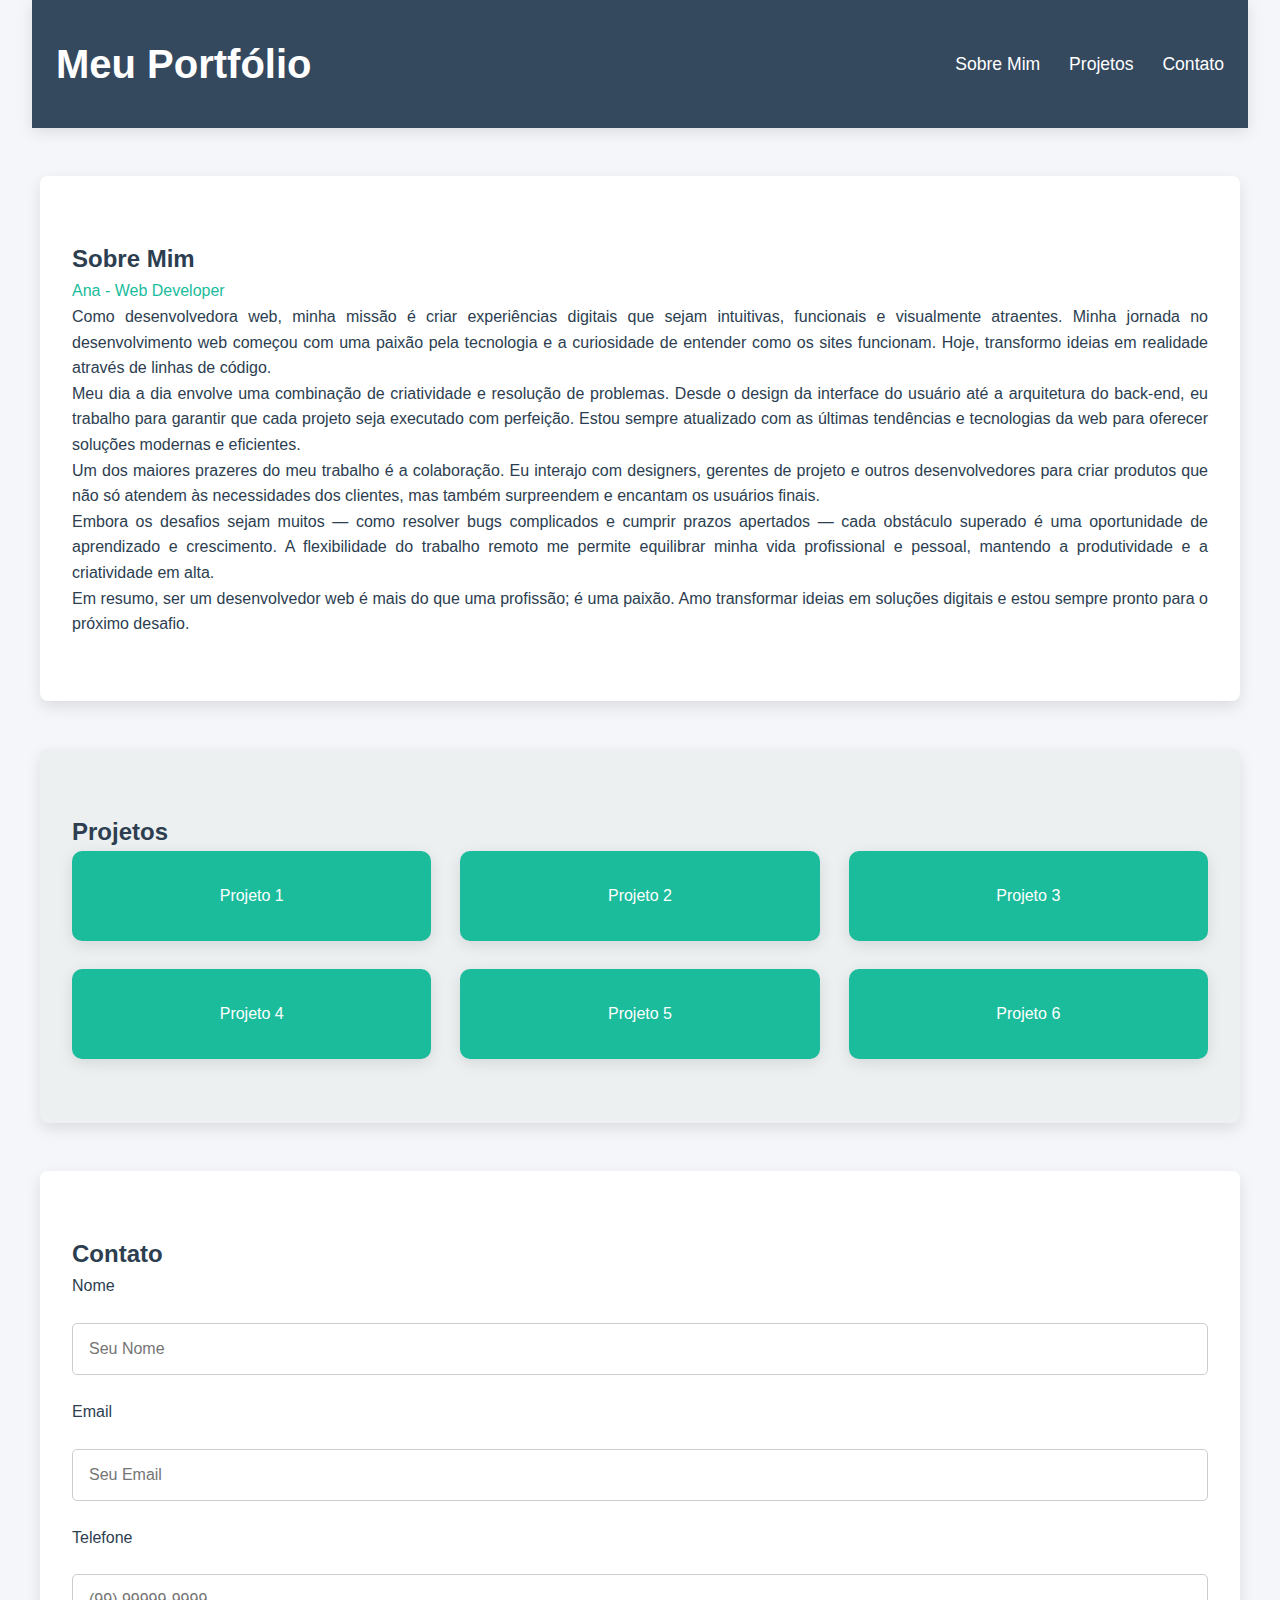
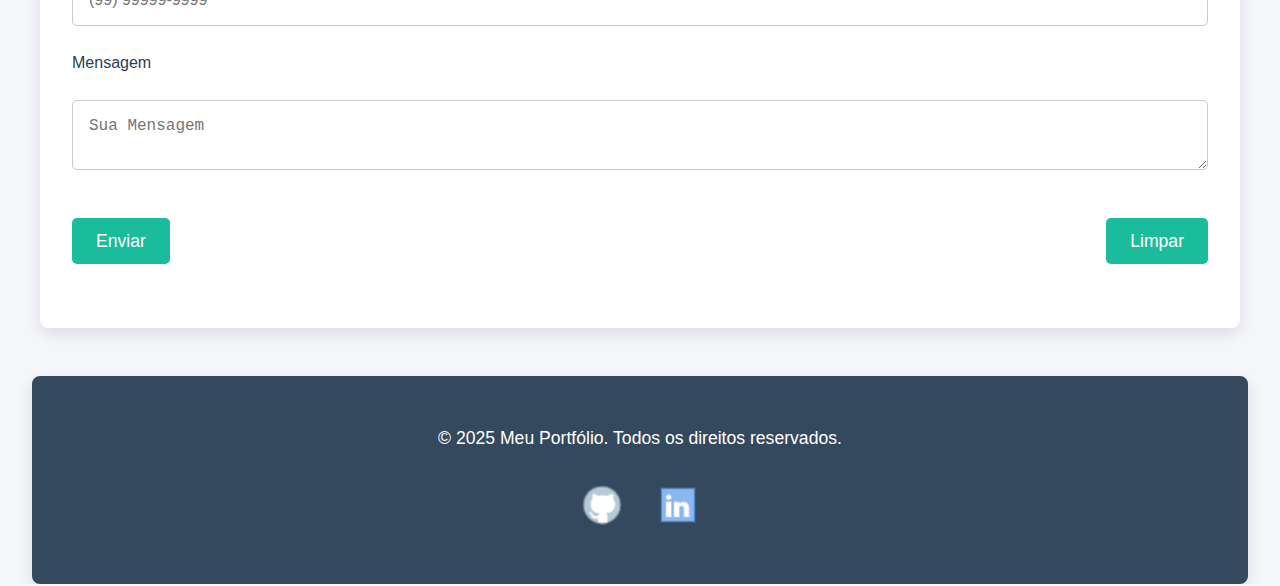
<file: index.html>
<!DOCTYPE html>
<html lang="en">

<head>
  <meta charset="UTF-8">
  <meta name="viewport" content="width=device-width, initial-scale=1.0">
  <title>Meu Portfólio</title>
  <link rel="stylesheet" href="css/styles.css">
  <script src="js/script.js"></script>
</head>

<body>
  <header>
    <div class="header-container">
      <h1><a href="index.html">Meu Portfólio</a></h1>
      <nav>
        <ul>
          <li><a href="#about">Sobre Mim</a></li>
          <li><a href="#projects">Projetos</a></li>
          <li><a href="#contact">Contato</a></li>
        </ul>
      </nav>
    </div>
  </header>
  <section id="about" class="about-section">
    <h2>Sobre Mim</h2>
    <h3>Ana - Web Developer</h3>
    <p>Como desenvolvedora web, minha missão é criar experiências digitais que sejam intuitivas, funcionais e
      visualmente
      atraentes. Minha jornada no desenvolvimento web começou com uma paixão pela tecnologia e a curiosidade de
      entender como os sites funcionam. Hoje, transformo ideias em realidade através de linhas de código.</p>
    <p>Meu dia a dia envolve uma combinação de criatividade e resolução de problemas. Desde o design da interface do
      usuário até a arquitetura do back-end, eu trabalho para garantir que cada projeto seja executado com perfeição.
      Estou sempre atualizado com as últimas tendências e tecnologias da web para oferecer soluções modernas e
      eficientes.</p>
    <p>Um dos maiores prazeres do meu trabalho é a colaboração. Eu interajo com designers, gerentes de projeto e outros
      desenvolvedores para criar produtos que não só atendem às necessidades dos clientes, mas também surpreendem e
      encantam os usuários finais.</p>
    <p>Embora os desafios sejam muitos — como resolver bugs complicados e cumprir prazos apertados — cada obstáculo
      superado é uma oportunidade de aprendizado e crescimento. A flexibilidade do trabalho remoto me permite
      equilibrar minha vida profissional e pessoal, mantendo a produtividade e a criatividade em alta.</p>
    <p>Em resumo, ser um desenvolvedor web é mais do que uma profissão; é uma paixão. Amo transformar ideias em soluções
      digitais e estou sempre pronto para o próximo desafio.</p>
  </section>
  <section id="projects" class="projects-section">
    <h2>Projetos</h2>
    <div class="projects-grid">
      <div class="project-card">Projeto 1</div>
      <div class="project-card">Projeto 2</div>
      <div class="project-card">Projeto 3</div>
      <div class="project-card">Projeto 4</div>
      <div class="project-card">Projeto 5</div>
      <div class="project-card">Projeto 6</div>
    </div>
  </section>
  <section id="contact" class="contact-section">
    <h2>Contato</h2>
    <form id="contactForm" onsubmit="validateForm(event)" method="post">
      <label for="name">Nome</label>
      <input type="text" id="name" name="name" placeholder="Seu Nome" required minlength="3">
  
      <label for="email">Email</label>
      <input type="email" id="email" name="email" placeholder="Seu Email" required>
  
      <label for="phone">Telefone</label>
      <input type="text" id="phone" name="phone" maxlength="15" oninput="mascaraTelefone(this)"
        placeholder="(99) 99999-9999" pattern="\(\d{2}\) \d{5}-\d{4}" required>
  
      <label for="message">Mensagem</label>
      <textarea id="message" name="message" placeholder="Sua Mensagem" required minlength="10"></textarea>
      <div class="form-buttons">
        <button type="submit">Enviar</button>
        <button type="reset">Limpar</button>
      </div>
    </form>
  </section>
  <footer>
    <p>&copy; 2025 Meu Portfólio. Todos os direitos reservados.</p>
    <div class="social-media">
      <a href="#"><img src="img/github.png" alt="GitHub" title="GitHub"></a>
      <a href="#"><img src="img/linkedin.png" alt="Linkedin" title="Linkedin"></a>
    </div>
  </footer>

</body>

</html>
</file>
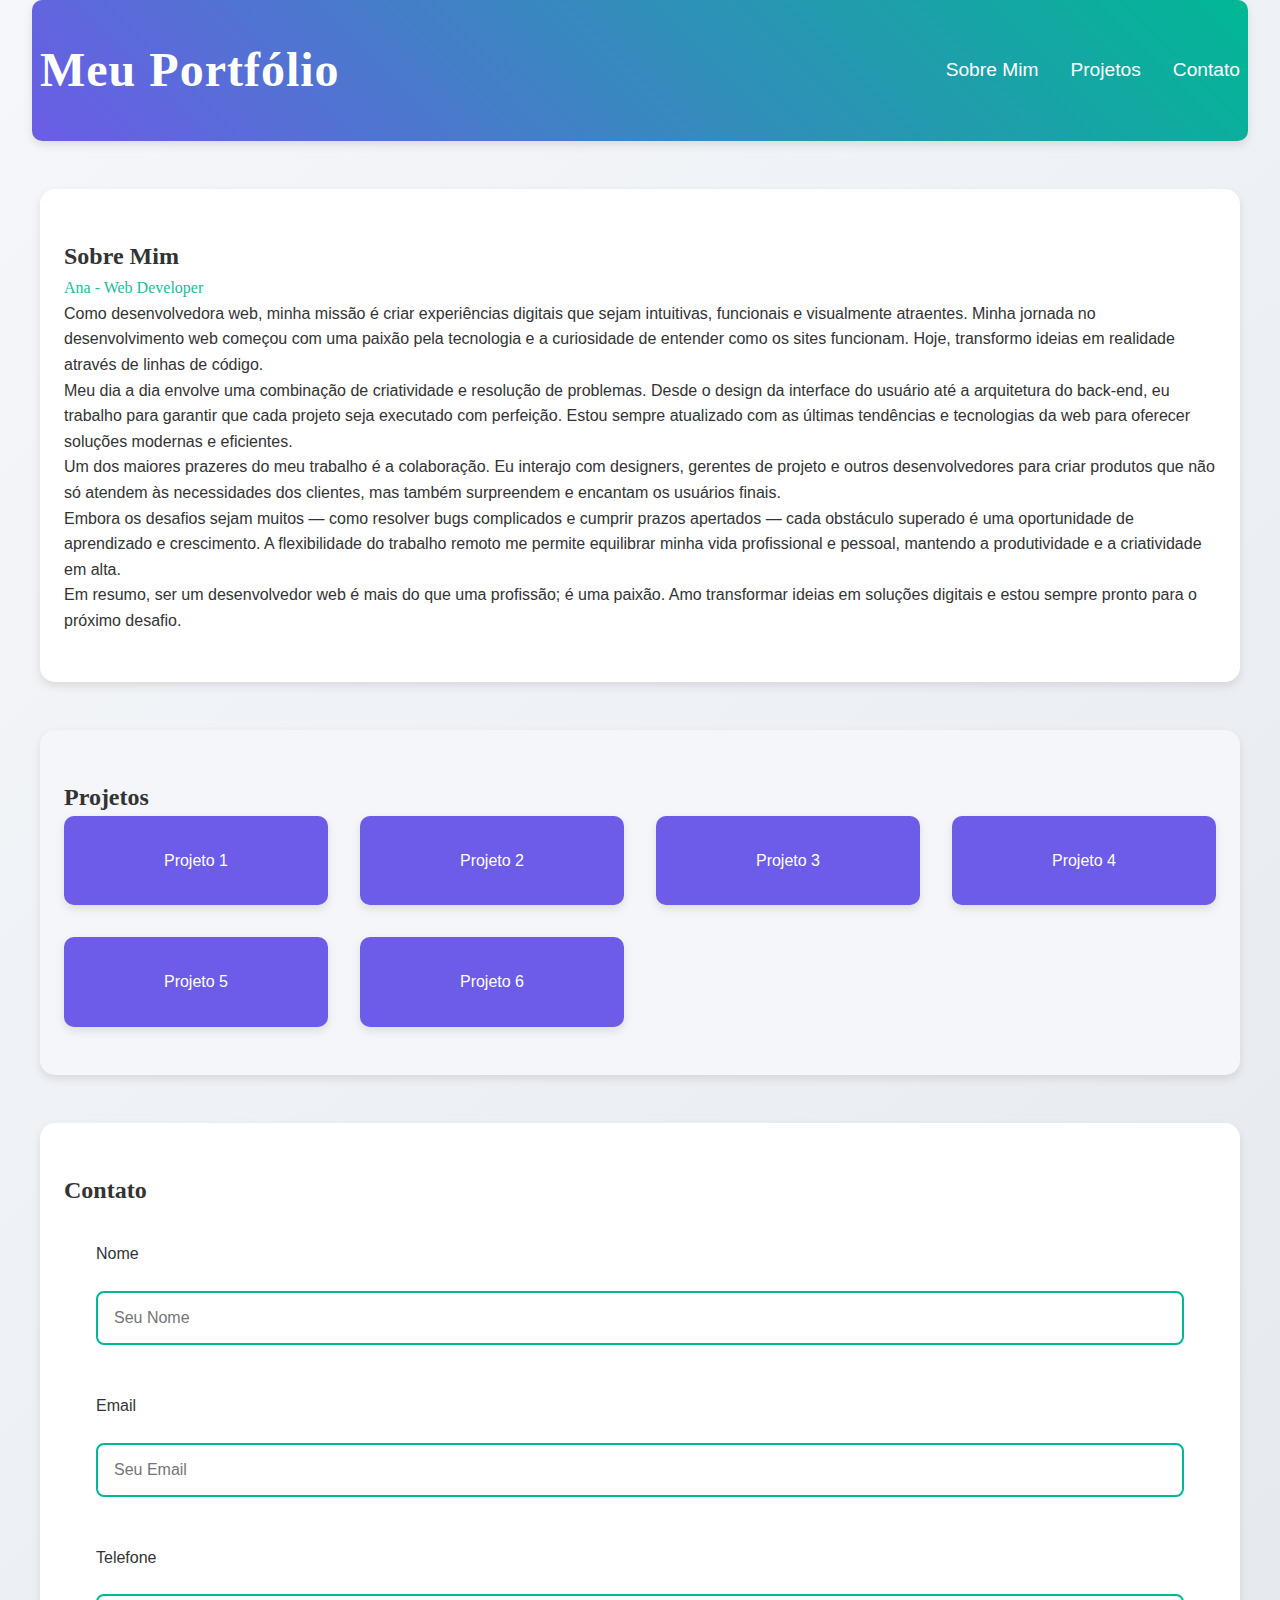
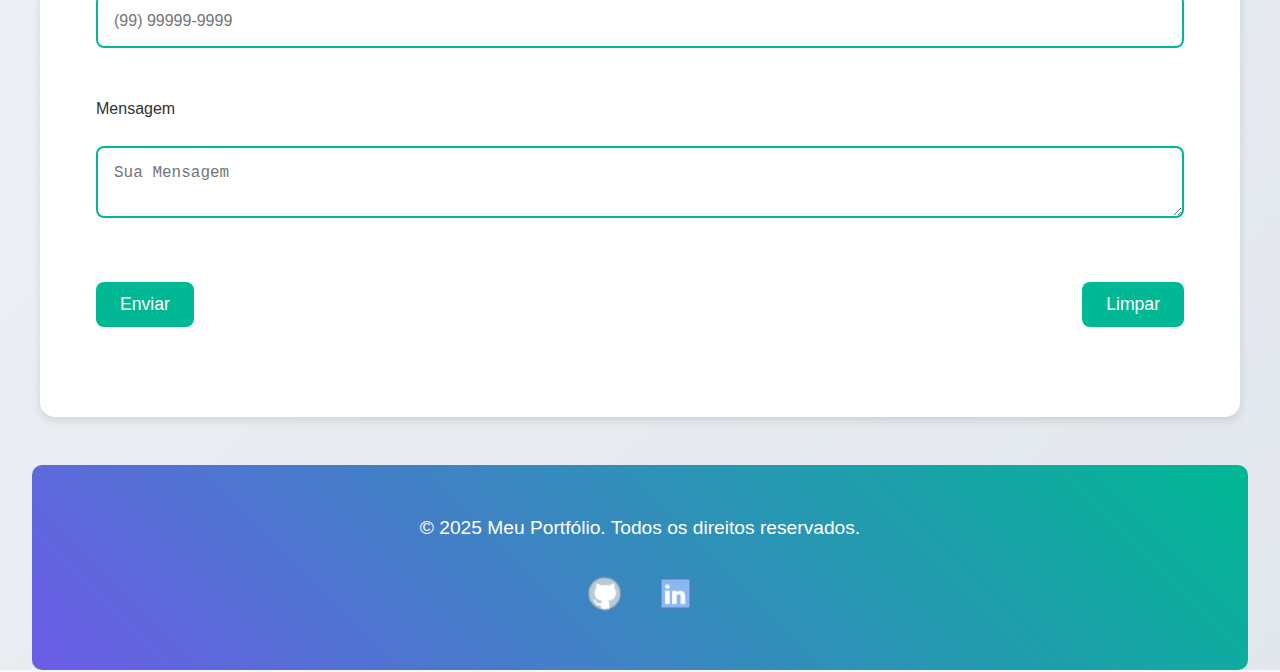
<file: index2.html>
<!DOCTYPE html>
<html lang="en">

<head>
    <meta charset="UTF-8">
    <meta name="viewport" content="width=device-width, initial-scale=1.0">
    <title>Meu Portfólio</title>
    <link rel="stylesheet" href="css/styles_index2.css">
    <script>
        async function validateForm(event) {
            event.preventDefault(); // Impede o envio do formulário

            let valid = true;

            // Limpar mensagens de erro e sucesso anteriores
            document.querySelectorAll('.error').forEach(el => el.innerHTML = "");
            document.getElementById('successMessage').textContent = "";

            const name = document.getElementById('name').value.trim();
            const email = document.getElementById('email').value.trim();
            const phone = document.getElementById('phone').value.trim();
            const message = document.getElementById('message').value.trim();

            if (name.length < 3) {
                document.getElementById("nameError").textContent = "O nome deve ter pelo menos 3 caracteres.";
                valid = false;
            }

            const emailPattern = /^[^\s@]+@[^\s@]+\.[^\s@]+$/;
            if (!emailPattern.test(email)) {
                document.getElementById("emailError").textContent = "Por favor, insira um endereço de email válido.";
                valid = false;
            }

            const phonePattern = /^\(\d{2}\) \d{5}-\d{4}$/;
            if (!phonePattern.test(phone)) {
                document.getElementById("phoneError").textContent = "Por favor, insira um número de telefone válido no formato (99) 99999-9999.";
                valid = false;
            }

            if (message.length < 10) {
                document.getElementById("messageError").textContent = "A mensagem deve ter pelo menos 10 caracteres.";
                valid = false;
            }

            if (valid) {
                const formData = new FormData(event.target);

                const response = await fetch('routes/process.php', {
                    method: 'POST',
                    body: formData
                });

                if (response.ok) {
                    document.getElementById('successMessage').textContent = "Formulário enviado com sucesso!";
                    document.getElementById('contactForm').reset();
                } else {
                    document.getElementById('successMessage').textContent = "Erro ao enviar o formulário.";
                }
            }
        }
        function mascaraTelefone(input) {
            let phone = input.value.replace(/\D/g, ''); // Remove tudo que não for número
            phone = phone.replace(/^(\d{2})(\d)/g, '($1) $2'); // Adiciona o parêntese após os dois primeiros números
            phone = phone.replace(/(\d)(\d{4})$/, '$1-$2'); // Adiciona o hífen após o número
            input.value = phone;
        }

        // Função para redefinir a mensagem de sucesso ao clicar em limpar
        function resetSuccessMessage() {
        document.getElementById('nameError').textContent = "";
        document.getElementById('emailError').textContent = "";
        document.getElementById('phoneError').textContent = "";
        document.getElementById('messageError').textContent = "";
        document.getElementById('successMessage').textContent = "";
        }
  
        // Adicionar evento ao botão "Limpar"
        document.addEventListener('DOMContentLoaded', () => {
        document.querySelector('button[type="reset"]').addEventListener('click', resetSuccessMessage);
        });
    
    </script>
</head>

<body>
    <header>
        <div class="header-container">
            <h1><a href="index.html">Meu Portfólio</a></h1>
            <nav>
                <ul>
                    <li><a href="#about">Sobre Mim</a></li>
                    <li><a href="#projects">Projetos</a></li>
                    <li><a href="#contact">Contato</a></li>
                </ul>
            </nav>
        </div>
    </header>
    <section id="about" class="about-section">
        <h2>Sobre Mim</h2>
        <h3>Ana - Web Developer</h3>
        <p>Como desenvolvedora web, minha missão é criar experiências digitais que sejam intuitivas, funcionais e
            visualmente
            atraentes. Minha jornada no desenvolvimento web começou com uma paixão pela tecnologia e a curiosidade de
            entender como os sites funcionam. Hoje, transformo ideias em realidade através de linhas de código.</p>
        <p>Meu dia a dia envolve uma combinação de criatividade e resolução de problemas. Desde o design da interface do
            usuário até a arquitetura do back-end, eu trabalho para garantir que cada projeto seja executado com
            perfeição.
            Estou sempre atualizado com as últimas tendências e tecnologias da web para oferecer soluções modernas e
            eficientes.</p>
        <p>Um dos maiores prazeres do meu trabalho é a colaboração. Eu interajo com designers, gerentes de projeto e
            outros
            desenvolvedores para criar produtos que não só atendem às necessidades dos clientes, mas também surpreendem
            e
            encantam os usuários finais.</p>
        <p>Embora os desafios sejam muitos — como resolver bugs complicados e cumprir prazos apertados — cada obstáculo
            superado é uma oportunidade de aprendizado e crescimento. A flexibilidade do trabalho remoto me permite
            equilibrar minha vida profissional e pessoal, mantendo a produtividade e a criatividade em alta.</p>
        <p>Em resumo, ser um desenvolvedor web é mais do que uma profissão; é uma paixão. Amo transformar ideias em
            soluções
            digitais e estou sempre pronto para o próximo desafio.</p>
    </section>
    <section id="projects" class="projects-section">
        <h2>Projetos</h2>
        <div class="projects-grid">
            <div class="project-card">Projeto 1</div>
            <div class="project-card">Projeto 2</div>
            <div class="project-card">Projeto 3</div>
            <div class="project-card">Projeto 4</div>
            <div class="project-card">Projeto 5</div>
            <div class="project-card">Projeto 6</div>
        </div>
    </section>
    <section id="contact" class="contact-section">
        <h2>Contato</h2>
        <form id="contactForm" onsubmit="return validateForm(event)" method="post">
            <label for="name">Nome</label>
            <input type="text" id="name" name="name" placeholder="Seu Nome">
            <span class="error" id="nameError"></span>

            <label for="email">Email</label>
            <input type="email" id="email" name="email" placeholder="Seu Email">
            <span class="error" id="emailError"></span>

            <label for="phone">Telefone</label>
            <input type="text" id="phone" name="phone" maxlength="15" oninput="mascaraTelefone(this)"
                placeholder="(99) 99999-9999" pattern="\(\d{2}\) \d{5}-\d{4}">
            <span class="error" id="phoneError"></span>

            <label for="message">Mensagem</label>
            <textarea id="message" name="message" placeholder="Sua Mensagem"></textarea>
            <span class="error" id="messageError"></span>

            <div class="form-buttons">
                <button type="submit">Enviar</button>
                <button type="reset">Limpar</button>
            </div>
        </form>
        <div class="success" id="successMessage"></div>

    </section>
    <footer>
        <p>&copy; 2025 Meu Portfólio. Todos os direitos reservados.</p>
        <div class="social-media">
            <a href="#"><img src="img/github.png" alt="GitHub" title="GitHub"></a>
            <a href="#"><img src="img/linkedin.png" alt="Linkedin" title="Linkedin"></a>
        </div>
    </footer>
</body>

</html>
</file>
<file: css/styles.css>
/* Estilos globais */
* {
  box-sizing: border-box;
  margin: 0;
  padding: 0;
}

body {
  font-family: 'Roboto', sans-serif;
  line-height: 1.6;
  color: #2c3e50;
  background-color: #f4f6f9;
  padding: 0 2rem;
  transition: background-color 0.3s ease;
}

h1, h2, h3, h4, h5 {
  font-family: 'Montserrat', sans-serif;
  font-weight: 600;
}

/* Header */
header {
  background-color: #34495e;
  color: white;
  padding: 2rem 0;
  box-shadow: 0 4px 15px rgba(0, 0, 0, 0.1);
}

.header-container {
  display: flex;
  justify-content: space-between;
  align-items: center;
  max-width: 1200px;
  margin: 0 auto;
  padding: 0 1rem;
}

header h1 {
  font-size: 2.5rem;
  font-weight: bold;
}

header h1 a {
  text-decoration: none;
  color: white;
  transition: color 0.3s ease;
}

header h1 a:hover {
  color: #1abc9c;
}

header nav ul {
  display: flex;
  gap: 1.8rem;
  list-style: none;
}

header nav a {
  text-decoration: none;
  color: white;
  font-size: 1.1rem;
  font-weight: 500;
  transition: color 0.3s ease, transform 0.3s ease;
}

header nav a:hover {
  color: #1abc9c;
  transform: scale(1.1);
}

/* Seções de conteúdo */
.about-section,
.projects-section,
.contact-section {
  padding: 4rem 2rem;
  max-width: 1200px;
  margin: 3rem auto;
  border-radius: 8px;
  background-color: #ffffff;
  box-shadow: 0 6px 15px rgba(0, 0, 0, 0.1);
  transition: transform 0.3s ease, box-shadow 0.3s ease;
}

.about-section {
  background-color: #ffffff;
  text-align: justify;
}

.about-section h3 {
  font-size: 1rem;
  font-weight:normal;
  color: #1abc9c;
}

.projects-section {
  background-color: #ecf0f1;
}

.projects-grid {
  display: grid;
  grid-template-columns: repeat(auto-fit, minmax(270px, 1fr));
  gap: 1.8rem;
}

.project-card {
  background-color: #1abc9c;
  color: white;
  padding: 2rem;
  text-align: center;
  border-radius: 10px;
  box-shadow: 0 4px 15px rgba(0, 0, 0, 0.1);
  transition: transform 0.3s ease, box-shadow 0.3s ease;
}

.project-card:hover {
  transform: translateY(-8px);
  box-shadow: 0 8px 20px rgba(0, 0, 0, 0.2);
}

.contact-section {
  background-color: #ffffff;
  margin-top: 3rem;
}

form {
  display: flex;
  flex-direction: column;
  gap: 1.5rem;
}

form input,
form textarea,
form select {
  padding: 1rem;
  font-size: 1rem;
  border-radius: 5px;
  border: 1px solid #ccc;
  transition: border 0.3s ease;
}

form input:focus,
form textarea:focus,
form select:focus {
  border: 2px solid #1abc9c;
  outline: none;
}

.form-buttons {
  display: flex;
  justify-content: space-between;
  gap: 1.5rem;
  margin-top: 1.5rem;
}

form button {
  padding: 0.8rem 1.5rem;
  font-size: 1.1rem;
  background-color: #1abc9c;
  color: white;
  border: none;
  cursor: pointer;
  border-radius: 5px;
  transition: background-color 0.3s ease, transform 0.3s ease;
}

form button:hover {
  background-color: #16a085;
  transform: scale(1.05);
}

input:valid,
textarea:valid {
  border: 2px solid #1abc9c;
}

form span {
  font-size: 0.9em; 
}

/*Mensagem para o form*/
.error { 
  color: red; 
  font-size: 0.9em; 
}
.success {
  color: green;
  font-size: 1em;
  margin-top: 10px;
}

/* Footer */
footer {
  background-color: #34495e;
  color: white;
  padding: 3rem 2rem;
  text-align: center;
  margin-top: 3rem;
  border-radius: 8px;
  box-shadow: 0 6px 15px rgba(0, 0, 0, 0.1);
}

footer p {
  font-size: 1.1rem;
  margin-bottom: 1rem;
}

footer .social-media {
  margin-top: 2rem;
}

footer .social-media a {
  text-decoration: none;
  color: white;
  margin: 0 1rem;
  font-size: 1.5rem;
  transition: color 0.3s ease, transform 0.3s ease;
}

footer .social-media a:hover {
  color: #1abc9c;
  transform: scale(1.2);
}

footer .social-media img {
  width: 40px;
  height: 40px;
  transition: transform 0.3s ease;
}

footer .social-media a:hover img {
  transform: scale(1.3);
}

footer .links {
  margin-top: 2rem;
}

footer .links a {
  color: white;
  text-decoration: none;
  margin: 0 1rem;
  font-size: 1.1rem;
  transition: color 0.3s ease, transform 0.3s ease;
}

footer .links a:hover {
  color: #1abc9c;
  transform: translateY(-3px);
}
</file>
<file: css/styles_index2.css>
/* Estilos globais */
* {
  box-sizing: border-box;
  margin: 0;
  padding: 0;
}

body {
  font-family: 'Roboto', sans-serif;
  line-height: 1.6;
  color: #333;
  background-color: #f5f7fa;
  background-image: linear-gradient(135deg, #f5f7fa 0%, #e2e7ed 100%);
  padding: 0 2rem;
}

h1, h2, h3, h4, h5 {
  font-family: 'Roboto', serif;
  font-weight: 700;
}

/* Header */
header {
  background: linear-gradient(45deg, #6c5ce7, #00b894);
  color: white;
  padding: 2rem 0;
  box-shadow: 0 4px 10px rgba(0, 0, 0, 0.1);
  border-radius: 10px;
}

.header-container {
  display: flex;
  justify-content: space-between;
  align-items: center;
  max-width: 1200px;
  margin: 0 auto;
}

header h1 {
  font-size: 3rem;
  font-weight: bold;
  letter-spacing: 1px;
}

header h1 a {
  text-decoration: none;
  color: inherit;
  transition: color 0.3s ease;
}

header h1 a:hover {
  color: #00b894;
}

header nav ul {
  display: flex;
  gap: 2rem;
  list-style: none;
}

header nav a {
  text-decoration: none;
  color: white;
  font-size: 1.2rem;
  position: relative;
  font-weight: 500;
  transition: color 0.3s ease, transform 0.3s ease;
}

header nav a::after {
  content: '';
  position: absolute;
  bottom: -5px;
  left: 0;
  width: 0;
  height: 2px;
  background: #00b894;
  transition: width 0.3s ease;
}

header nav a:hover {
  color: #00b894;
  transform: translateY(-3px);
}

header nav a:hover::after {
  width: 100%;
}

/* Seções de conteúdo */
.about-section,
.projects-section,
.contact-section {
  padding: 3rem 1.5rem;
  max-width: 1200px;
  margin: 3rem auto;
  border-radius: 15px;
  box-shadow: 0 4px 10px rgba(0, 0, 0, 0.1);
  background-color: #fff;
  transition: transform 0.3s ease, box-shadow 0.3s ease;
}

.about-section {
  background-color: #ffffff;
}

.about-section h3 {
  font-size: 1rem;
  font-weight:normal;
  color: #1abc9c;
}

.projects-section {
  background-color: #f5f6fa;
}

.projects-grid {
  display: grid;
  grid-template-columns: repeat(auto-fit, minmax(250px, 1fr));
  gap: 2rem;
}

.project-card {
  background-color: #6c5ce7;
  color: white;
  padding: 2rem;
  text-align: center;
  border-radius: 10px;
  box-shadow: 0 4px 10px rgba(0, 0, 0, 0.1);
  transition: transform 0.3s ease, box-shadow 0.3s ease;
}

.project-card:hover {
  transform: translateY(-10px);
  box-shadow: 0 6px 15px rgba(0, 0, 0, 0.2);
}

.contact-section {
  background-color: #ffffff;
  margin-top: 3rem;
}

form {
  display: flex;
  flex-direction: column;
  gap: 1.5rem;
  padding: 2rem;
}

form input,
form select,
form textarea {
  padding: 1rem;
  font-size: 1rem;
  border-radius: 8px;
  border: 1px solid #ccc;
  transition: border 0.3s ease;
}

form input:focus,
form textarea:focus {
  border: 2px solid #00b894;
  outline: none;
}

.form-buttons {
  display: flex;
  justify-content: space-between;
  gap: 1rem;
  margin-top: 1rem;
}

form button {
  padding: 0.75rem 1.5rem;
  font-size: 1.1rem;
  background-color: #00b894;
  color: white;
  border: none;
  cursor: pointer;
  border-radius: 8px;
  transition: background-color 0.3s ease, transform 0.3s ease;
}

form button:hover {
  background-color: #1e8e6f;
  transform: translateY(-5px);
}

input:valid,
textarea:valid {
  border: 2px solid #00b894;
}
/*Mensagem para o form*/
.error { 
  color: red; 
  font-size: 0.9em; 
}
.success {
  color: green;
  font-size: 1em;
  margin-top: 10px;
}



/* Footer */
footer {
  background: linear-gradient(45deg, #6c5ce7, #00b894);
  color: white;
  padding: 3rem 1.5rem;
  text-align: center;
  margin-top: 3rem;
  border-radius: 10px;
}

footer p {
  font-size: 1.2rem;
  margin-bottom: 1rem;
  font-weight: 300;
}

footer .social-media {
  margin-top: 2rem;
}

footer .social-media a {
  text-decoration: none;
  color: white;
  margin: 0 1rem;
  font-size: 1.5rem;
  transition: color 0.3s ease, transform 0.3s ease;
}

footer .social-media a:hover {
  color: #00b894;
  transform: scale(1.2);
}

footer .social-media img {
  width: 35px;
  height: 35px;
  transition: transform 0.3s ease;
}

footer .links {
  margin-top: 2rem;
}

footer .links a {
  color: white;
  text-decoration: none;
  margin: 0 1rem;
  font-size: 1.2rem;
  font-weight: 500;
  transition: color 0.3s ease, transform 0.3s ease;
}

footer .links a:hover {
  color: #00b894;
  transform: translateY(-3px);
}
</file>
